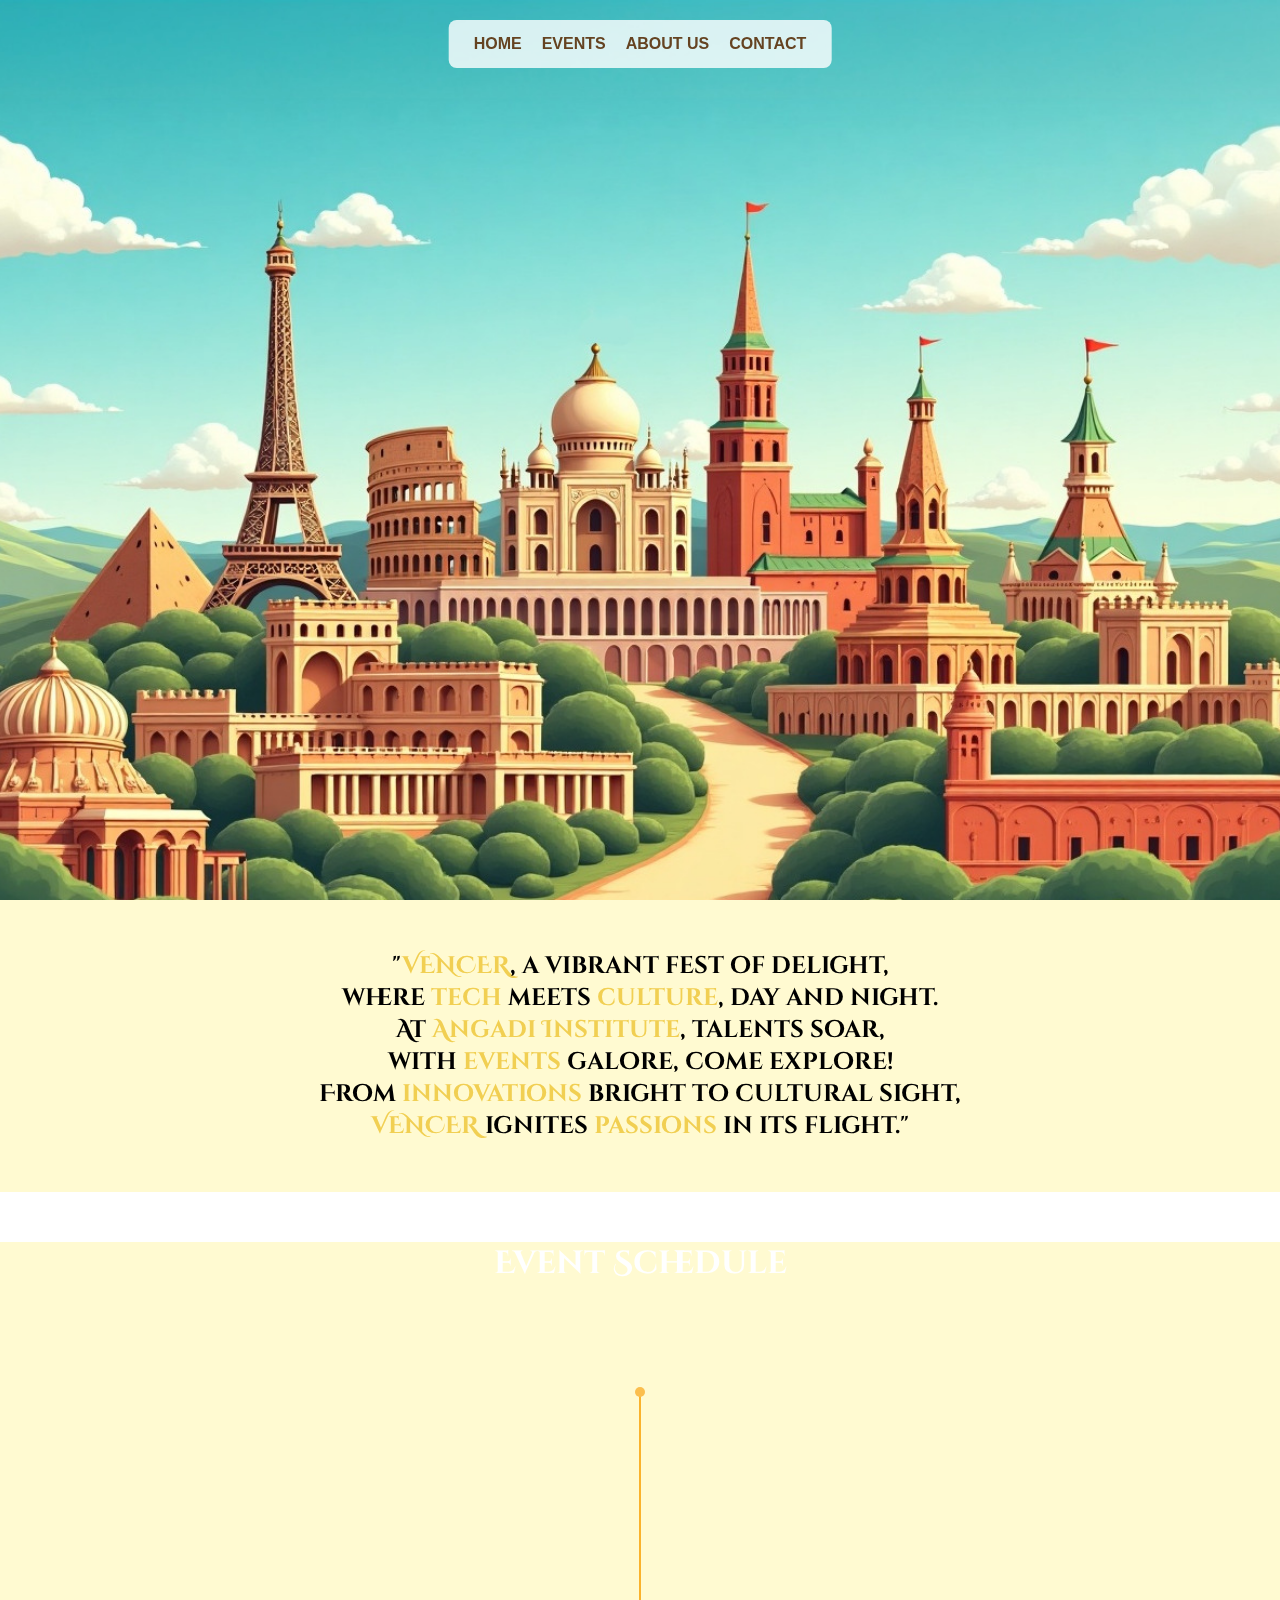
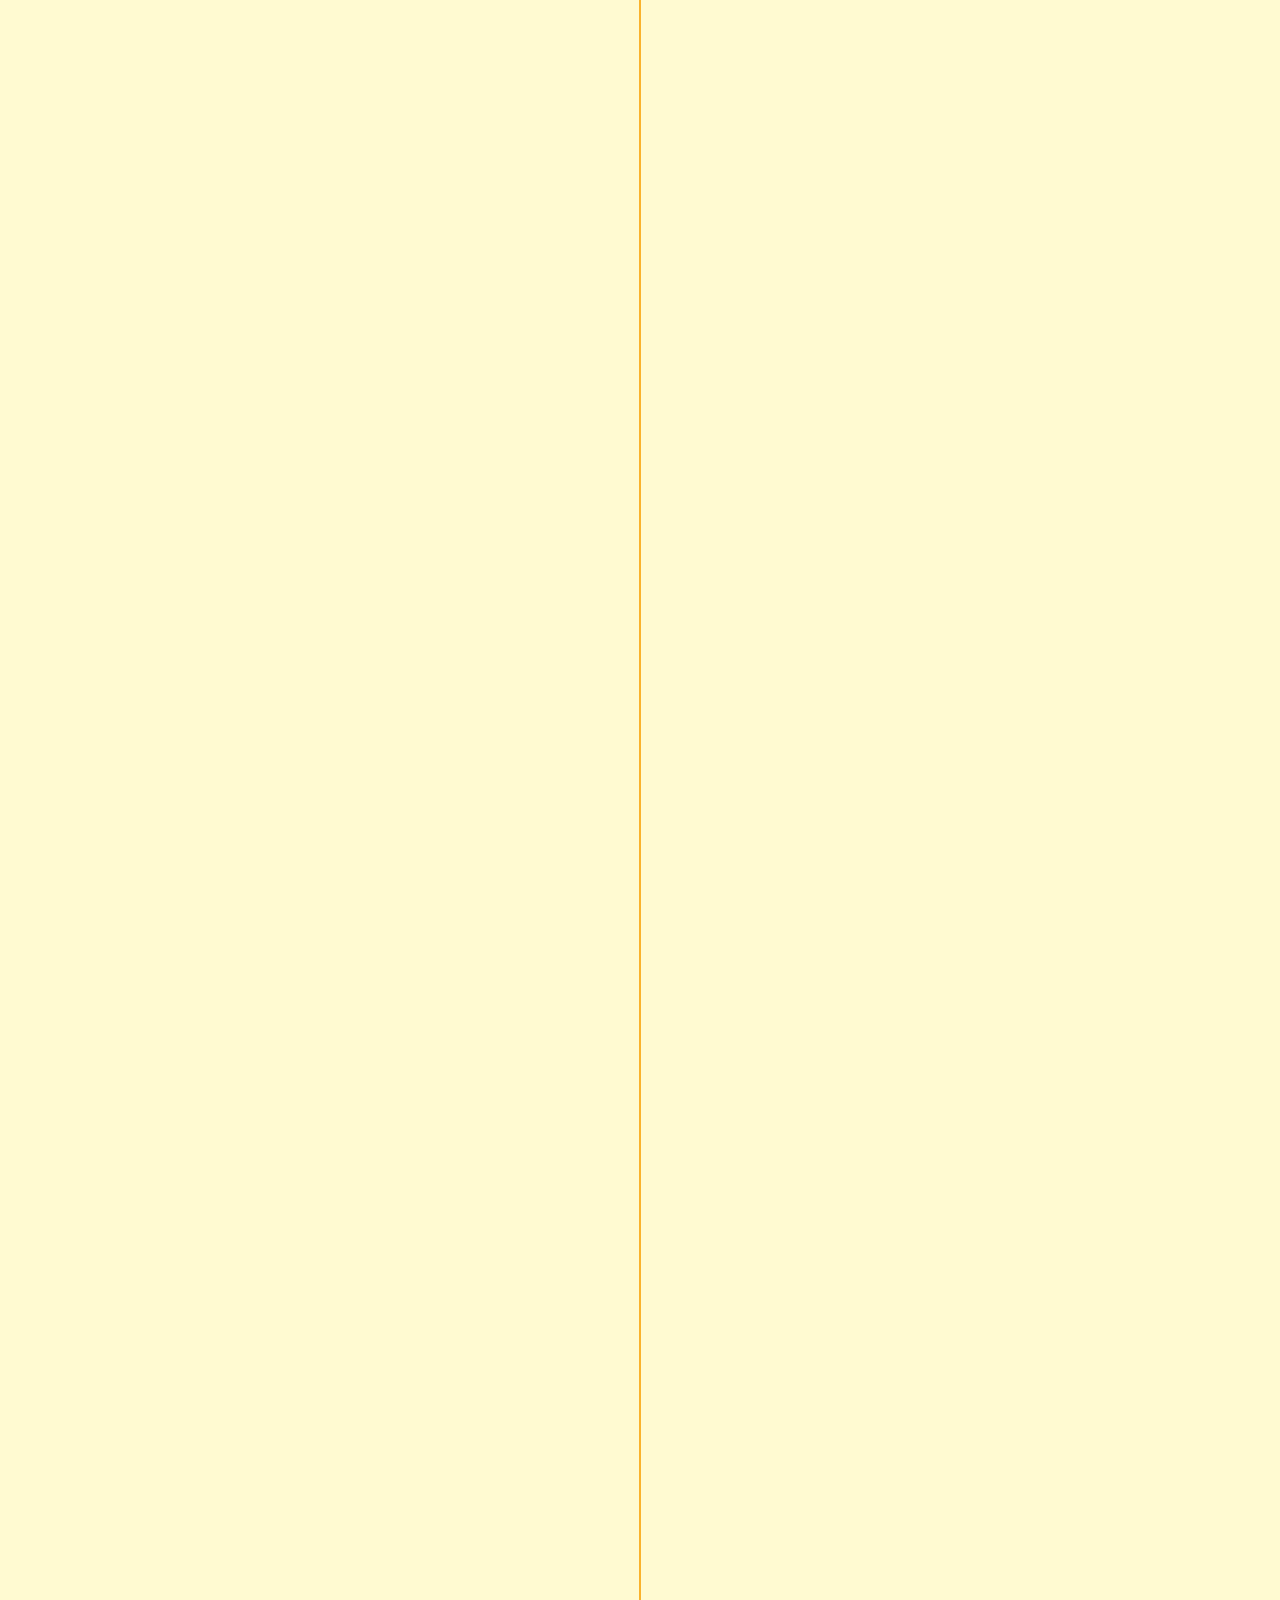
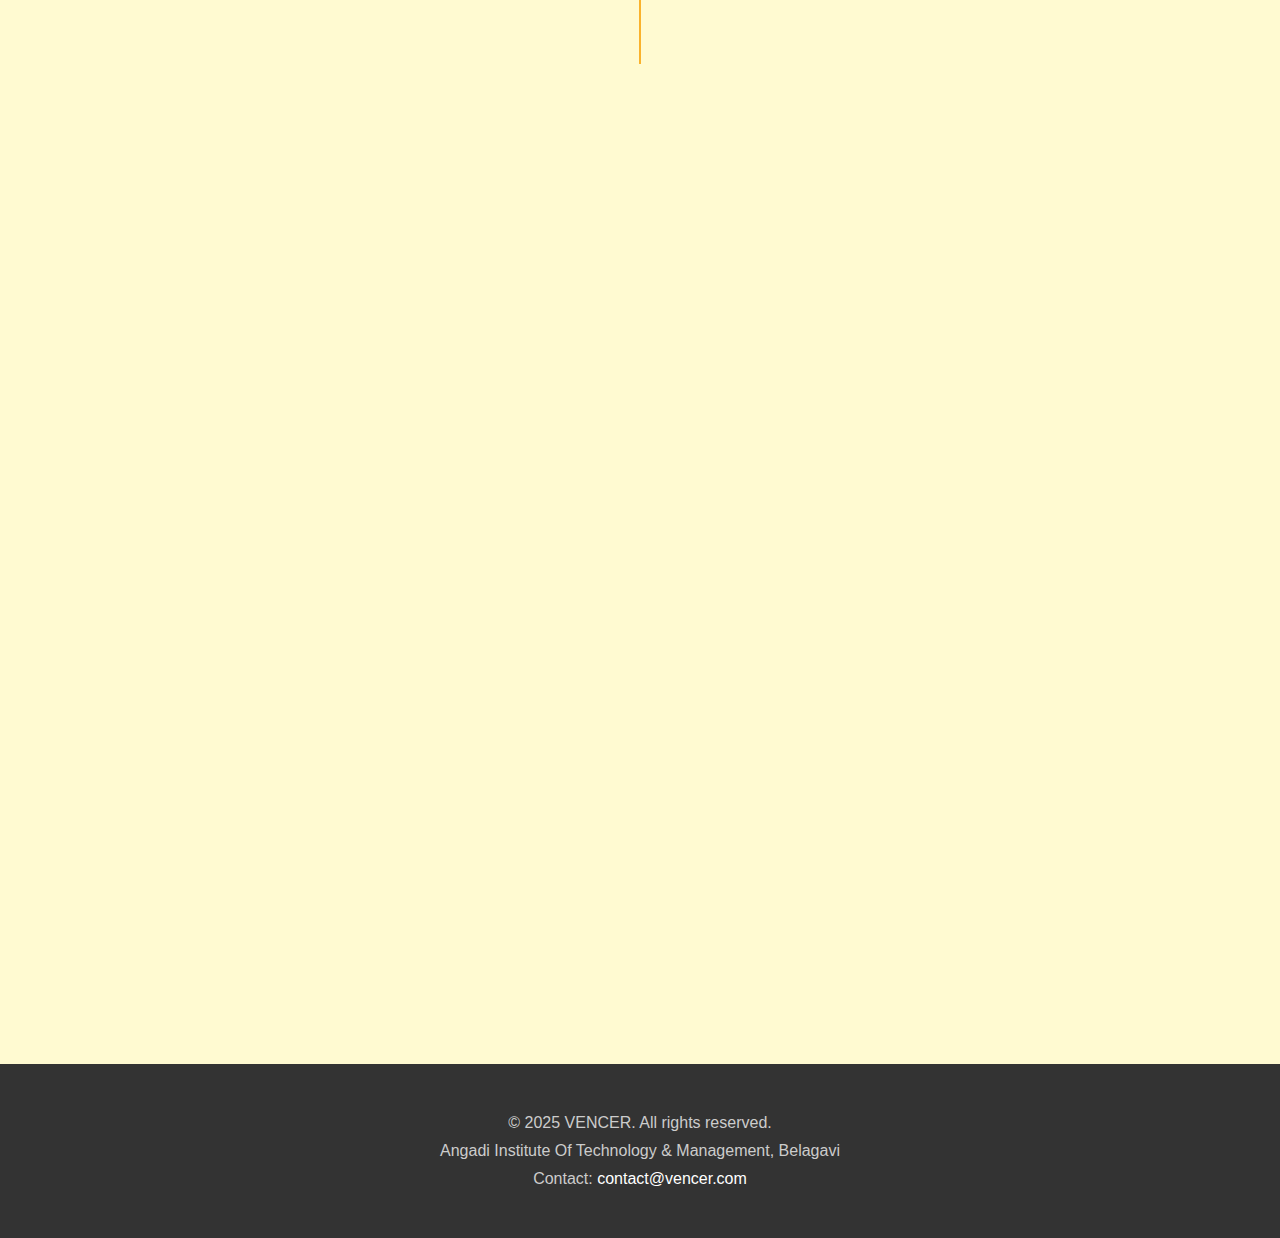
<file: html/index.html>
<!DOCTYPE html>
<html lang="en">
<head>
    <meta charset="UTF-8">
    <meta name="viewport" content="width=device-width, initial-scale=1.0, maximum-scale=1.0, user-scalable=no">
    <meta name="theme-color" content="#333333">
    <title>VENCER 2025</title>
    <link href="https://fonts.googleapis.com/css2?family=Cinzel+Decorative:wght@700&display=swap" rel="stylesheet">
    <link rel="stylesheet" href="styles.css">
</head>
<body>
    <div class="navbar">
        <a href="index.html">HOME</a>
        <a href="#" onclick="document.getElementById('departments-popup').style.display='block';">EVENTS</a>
        <a href="about.html">ABOUT US</a>
        <a href="contact.html">CONTACT</a>
    </div>

    <div id="departments-popup" style="display:none; position:fixed; top:0; left:0; width:100%; height:100%; background-color:rgba(0,0,0,0.8); z-index:1000;">
        <div style="position:absolute; top:50%; left:50%; transform:translate(-50%, -50%); background:white; padding:20px; border-radius:10px;">
            <h2>Select a Department</h2>
            <div style="display:flex; flex-wrap:wrap; justify-content:center;">
                <a href="department1.html" style="margin:10px; padding:10px; background:#f1cf52; border-radius:5px;">Department 1</a>
                <a href="department2.html" style="margin:10px; padding:10px; background:#f1cf52; border-radius:5px;">Department 2</a>
                <a href="department3.html" style="margin:10px; padding:10px; background:#f1cf52; border-radius:5px;">Department 3</a>
                <a href="department4.html" style="margin:10px; padding:10px; background:#f1cf52; border-radius:5px;">Department 4</a>
                <a href="department5.html" style="margin:10px; padding:10px; background:#f1cf52; border-radius:5px;">Department 5</a>
                <a href="department6.html" style="margin:10px; padding:10px; background:#f1cf52; border-radius:5px;">Department 6</a>
                <a href="department7.html" style="margin:10px; padding:10px; background:#f1cf52; border-radius:5px;">Department 7</a>
            </div>
            <button onclick="document.getElementById('departments-popup').style.display='none';">Close</button>
        </div>
    </div>
    
    <div class="main">
        <div class="title animate">VENCER</div>
        <div class="tagline animate">SPIRITUL INGINERILOR</div>
        <div class="subtitle animate">2025</div>
        
        <div class="countdown-section">
            <h2 class="countdown-title">Time Until VENCER</h2>
            <div class="countdown">
                <div class="countdown-item">
                    <div id="days" class="countdown-number">00</div>
                    <div class="countdown-label">Days</div>
                </div>
                <div class="countdown-item">
                    <div id="hours" class="countdown-number">00</div>
                    <div class="countdown-label">Hours</div>
                </div>
                <div class="countdown-item">
                    <div id="minutes" class="countdown-number">00</div>
                    <div class="countdown-label">Minutes</div>
                </div>
                <div class="countdown-item">
                    <div id="seconds" class="countdown-number">00</div>
                    <div class="countdown-label">Seconds</div>
                </div>
            </div>
        </div>
    </div>
    
    <section class="intro-section">
        <h2 style="font-family: 'Cinzel Decorative', cursive; text-align: center;">
            &quot;<span style="color: #f1cf52;">VENCER</span>, a vibrant fest of delight,<br>
            where <span style="color: #f1cf52;">tech</span> meets <span style="color: #f1cf52;">culture</span>, day and night.<br>
            At <span style="color: #f1cf52;">Angadi Institute</span>, talents soar,<br>
            with <span style="color: #f1cf52;">events</span> galore, come explore!<br>
            From <span style="color: #f1cf52;">innovations</span> bright to cultural sight,<br>
            <span style="color: #f1cf52;">VENCER</span> ignites <span style="color: #f1cf52;">passions</span> in its flight.&quot;
        </h2>
    </section>
    
    <div class="timeline-section" style="margin-top: 50px; margin-bottom: 0;">
        <div class="timeline-container">
            <h2 class="timeline-title">Event Schedule</h2>
            <div class="vertical-line"></div>
            <div class="dot"></div>
            <div class="timeline">
                <div class="timeline-item left">
                    <div class="timeline-content">
                        <img src="../html/images/code-quest.jpg" alt="Mask of Logic" class="event-poster-img">
                        <div class="timeline-time">10:30 AM</div>
                        <div class="timeline-event">Mask of Logic</div>
                        <button class="register-button" onclick="window.location.href='https://dummy-link.com';">Register</button>
                    </div>
                </div>
                <div class="timeline-item right">
                    <div class="timeline-content">
                        <img src="../html/images/poster.jpg" alt="IoT Workshop" class="event-poster-img">
                        <div class="timeline-time">2:30 PM</div>
                        <div class="timeline-event">IoT Workshop</div>
                        <button class="register-button" onclick="window.location.href='https://dummy-link.com';">Register</button>
                    </div>
                </div>
                <div class="timeline-item left">
                    <div class="timeline-content">
                        <img src="../html/images/Firefly.png" alt="Poetry Slam" class="event-poster-img">
                        <div class="timeline-time">6:00 PM</div>
                        <div class="timeline-event">Poetry Slam</div>
                        <button class="register-button" onclick="window.location.href='https://dummy-link.com';">Register</button>
                    </div>
                </div>
                <div class="timeline-item right">
                    <div class="timeline-content">
                        <img src="../html/images/Firefly.png" alt="Laser Show" class="event-poster-img">
                        <div class="timeline-time">9:30 PM</div>
                        <div class="timeline-event">Laser Show</div>
                        <button class="register-button" onclick="window.location.href='https://dummy-link.com';">Register</button>
                    </div>
                </div>
                <div class="timeline-item left">
                    <div class="timeline-content">
                        <img src="../html/images/Firefly.png" alt="Silent Disco" class="event-poster-img">
                        <div class="timeline-time">1:00 AM</div>
                        <div class="timeline-event">Silent Disco</div>
                        <button class="register-button" onclick="window.location.href='https://dummy-link.com';">Register</button>
                    </div>
                </div>
            </div>
        </div>
    </div>
    
    <div class="content-section">
    </div>
    
    <footer class="footer">
        <div class="footer-content">
            <p>&copy; 2025 VENCER. All rights reserved.</p>
            <p>Angadi Institute Of Technology & Management, Belagavi</p>
            <p>Contact: <a href="mailto:contact@vencer.com">contact@vencer.com</a></p>
        </div>
    </footer>
    <script>
        function updateCountdown() {
            const eventDate = new Date('2025-04-08T09:00:00+05:30').getTime();
            
            function update() {
                const now = new Date().getTime();
                const distance = eventDate - now;

                const days = Math.floor(distance / (1000 * 60 * 60 * 24));
                const hours = Math.floor((distance % (1000 * 60 * 60 * 24)) / (1000 * 60 * 60));
                const minutes = Math.floor((distance % (1000 * 60 * 60)) / (1000 * 60));
                const seconds = Math.floor((distance % (1000 * 60)) / 1000);

                document.getElementById('days').textContent = days.toString().padStart(2, '0');
                document.getElementById('hours').textContent = hours.toString().padStart(2, '0');
                document.getElementById('minutes').textContent = minutes.toString().padStart(2, '0');
                document.getElementById('seconds').textContent = seconds.toString().padStart(2, '0');

                if (distance < 0) {
                    clearInterval(timer);
                    document.querySelector('.countdown-title').textContent = 'VENCER 2025 IS HERE!';
                    document.querySelectorAll('.countdown-number').forEach(el => el.textContent = '00');
                }
            }

            update();
            const timer = setInterval(update, 1000);
        }

        updateCountdown();
    </script>
    <script>
        const timelineItems = document.querySelectorAll('.timeline-item');

        const observer = new IntersectionObserver((entries) => {
            entries.forEach(entry => {
                if (entry.isIntersecting) {
                    entry.target.classList.add('visible');
                    observer.unobserve(entry.target); // Stop observing once it's visible
                }
            });
        }, {
            threshold: 0.1 // Trigger when 10% of the item is visible
        });

        timelineItems.forEach(item => {
            observer.observe(item);
        });
    </script>
</body>
</html>
</file>
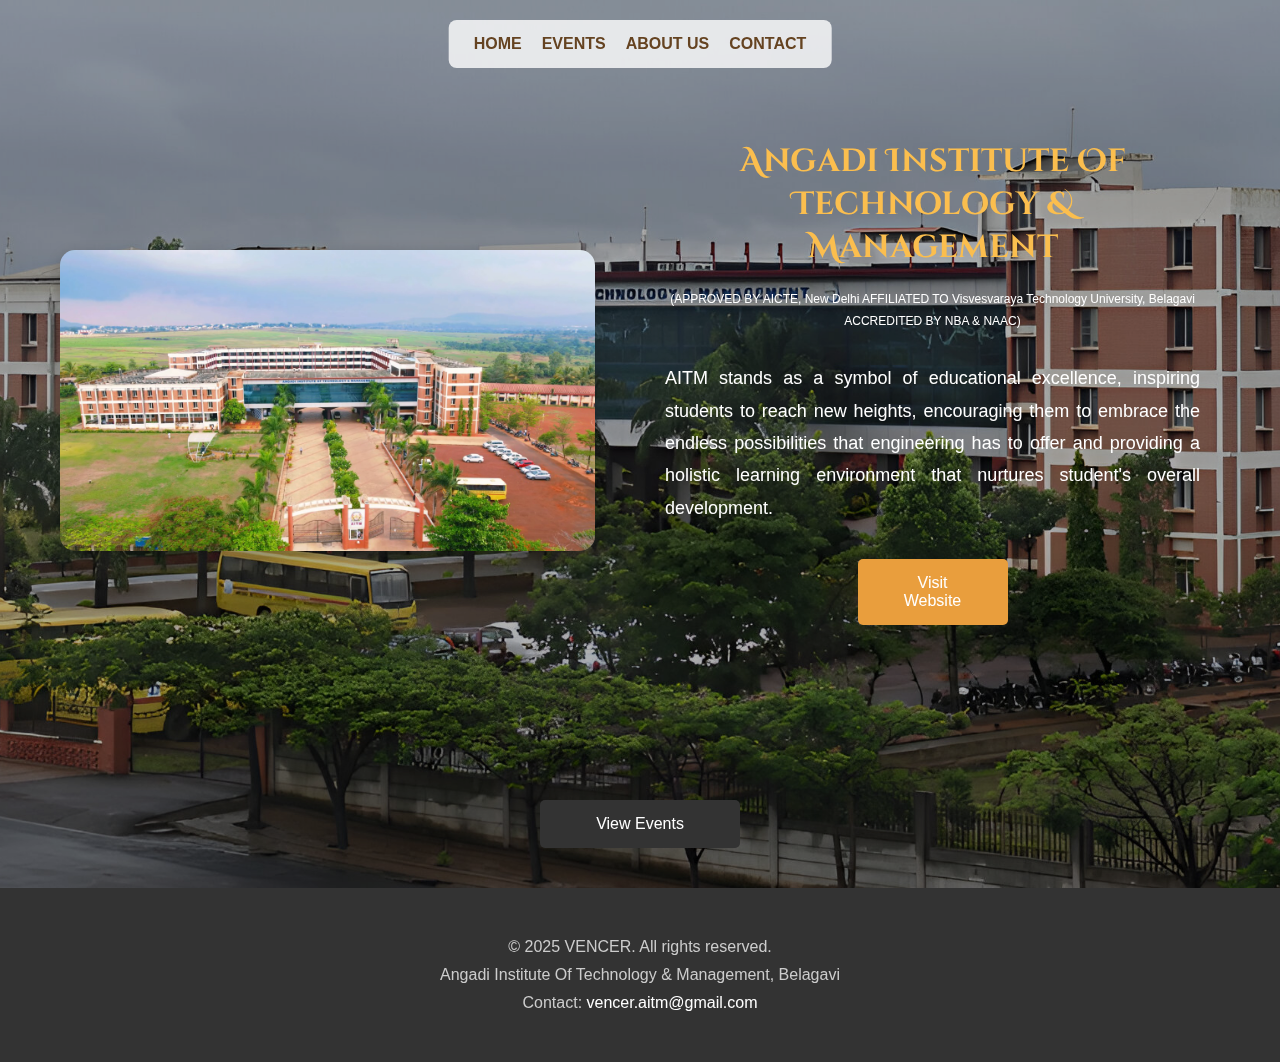
<file: html/about.html>
<!DOCTYPE html>
<html lang="en">
<head>
    <meta charset="UTF-8">
    <meta name="viewport" content="width=device-width, initial-scale=1.0, maximum-scale=1.0, user-scalable=no">
    <meta name="theme-color" content="#333333">
    <title>About - VENCER 2025</title>
    <meta name="description" content="">
    <link rel="stylesheet" href="styles.css">
    <link href="https://fonts.googleapis.com/css2?family=Cinzel+Decorative:wght@700&display=swap" rel="stylesheet">
    <style>
        body {
            background-image: url('images/college-pic2.jpg');
            background-size: cover;
            background-position: center;
        }
        body::before {
            content: '';
            position: fixed;
            top: 0;
            left: 0;
            right: 0;
            bottom: 0;
            background-color: rgba(0, 0, 0, 0.3); /* Reduced opacity for the overlay */
            z-index: -1;
        }
        @media (max-width: 768px) {
            .contact-section {
                flex-direction: column; /* Stack elements vertically for mobile view */
            }
            .college-image {
                order: 1; /* Move college image to the top */
            }
            .college-info {
                order: 2; /* Keep college info below the image */
            }
        }
    </style>
</head>
<body>
    <div class="navbar">
        <a href="index.html">HOME</a>
        <a href="events.html">EVENTS</a>
        <a href="about.html">ABOUT US</a>
        <a href="contact.html">CONTACT</a>
    </div>

    <div class="contact-section">
        <div class="college-image">
            <img src="images/college-pic1.jpg" alt="AITM College">
        </div>
        <div class="college-info">
            <h2 class="centred-text" style="color: #fbbe4e;">Angadi Institute Of Technology & Management</h2>
            <p class="centred-text" style="font-size: 12px; color: #ffffff;">(APPROVED BY AICTE, New Delhi
                AFFILIATED TO Visvesvaraya Technology University, Belagavi<br>
                ACCREDITED BY NBA & NAAC)</p>
            <p class="justified-text" style="font-size: 18px; color: #ffffff;">AITM stands as a symbol of educational excellence, inspiring students to reach new heights, encouraging them to embrace the endless possibilities that engineering has to offer and providing a holistic learning environment that nurtures student's overall development.</p>
            <a href="https://aitmbgm.ac.in/" class="website-button" target="_blank">Visit Website</a>
        </div>
    </div>

    <a href="events.html" class="events-button">View Events</a>

    <footer class="footer">
        <div class="footer-content">
            <p>&copy; 2025 VENCER. All rights reserved.</p>
            <p>Angadi Institute Of Technology & Management, Belagavi</p>
            <p>Contact: <a href="mailto:vencer.aitm@gmail.com">vencer.aitm@gmail.com</a></p>
        </div>
    </footer>
</body>
</html>
</file>
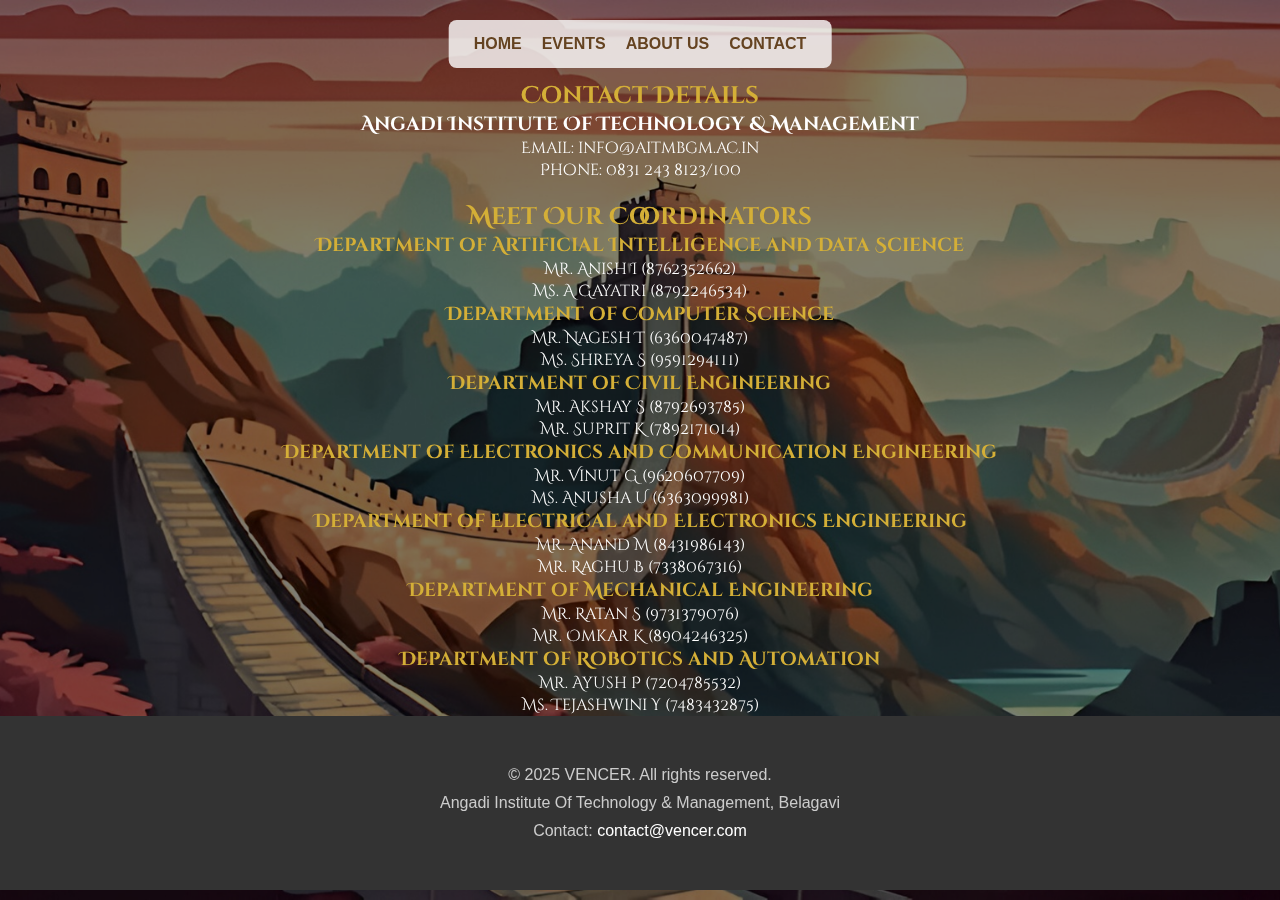
<file: html/contact.html>
<!DOCTYPE html>
<html>
<head>
    <meta charset="UTF-8">
    <meta name="viewport" content="width=device-width, initial-scale=1.0, maximum-scale=1.0, user-scalable=no">
    <meta name="theme-color" content="#333333">
    <title>Contact - VENCER 2025</title>
    <link rel="stylesheet" href="styles.css">
    <link href="https://fonts.googleapis.com/css2?family=Cinzel+Decorative:wght@700&display=swap" rel="stylesheet">
    <style>
        body {
            font-family: 'Cinzel Decorative', cursive;
            background-image: url('images/contact-background.jpg');
            background-size: cover;
            background-position: center;
            background-attachment: scroll;
            background-repeat: no-repeat;
            min-height: 100vh;
            margin: 0;
            padding-top: 80px;
        }
        body::before {
            content: '';
            position: fixed;
            top: 0;
            left: 0;
            right: 0;
            bottom: 0;
            background-color: rgba(0, 0, 0, 0.5); /* Dark overlay */
            z-index: -1;
        }
        .navbar,
        footer {
            font-family: Arial, sans-serif;
        }
        .content {
            color: white; /* Change font color for content */
            position: relative;
            text-align: center; /* Center all text in the content */
        }
        h2, .departments h3 {
            color: #d4af37; /* Change color for department names and Contact Details */
        }
        .departments {
            padding-top: 20px; /* Add padding between content and departments */
        }
    </style>
</head>
<body>
    <div class="navbar">
        <a href="index.html">HOME</a>
        <a href="events.html">EVENTS</a>
        <a href="about.html">ABOUT US</a>
        <a href="contact.html">CONTACT</a>
    </div>
    <div class="content">
        <h2>Contact Details</h2>
        <h3>Angadi Institute Of Technology & Management</h3>
        <p>Email: info@aitmbgm.ac.in</p>
        <p>Phone: 0831 243 8123/100</p>
        <div class="departments">
            <h2>Meet Our Coordinators</h2>
            <h3>Department of Artificial Intelligence and Data Science</h3>
            <p>Mr. Anish I (8762352662)</p>
            <p>Ms. A Gayatri (8792246534)</p>
            <h3>Department of Computer Science</h3>
            <p>Mr. Nagesh T (6360047487)</p>
            <p>Ms. Shreya S (9591294111)</p>
            <h3>Department of Civil Engineering</h3>
            <p>Mr. Akshay S (8792693785)</p>
            <p>Mr. Suprit K (7892171014)</p>
            <h3>Department of Electronics and Communication Engineering</h3>
            <p>Mr. Vinut G (9620607709)</p>
            <p>Ms. Anusha U (6363099981)</p>
            <h3>Department of Electrical and Electronics Engineering</h3>
            <p>Mr. Anand M (8431986143)</p>
            <p>Mr. Raghu B (7338067316)</p>
            <h3>Department of Mechanical Engineering</h3>
            <p>Mr. Ratan S (9731379076)</p>
            <p>Mr. Omkar K (8904246325)</p>
            <h3>Department of Robotics and Automation</h3>
            <p>Mr. Ayush P (7204785532)</p>
            <p>Ms. Tejashwini Y (7483432875)</p>
        </div>
    </div>
    <footer class="footer">
        <div class="footer-content">
            <p>&copy; 2025 VENCER. All rights reserved.</p>
            <p>Angadi Institute Of Technology & Management, Belagavi</p>
            <p>Contact: <a href="mailto:contact@vencer.com">contact@vencer.com</a></p>
        </div>
    </footer>
</body>
</html>
</file>
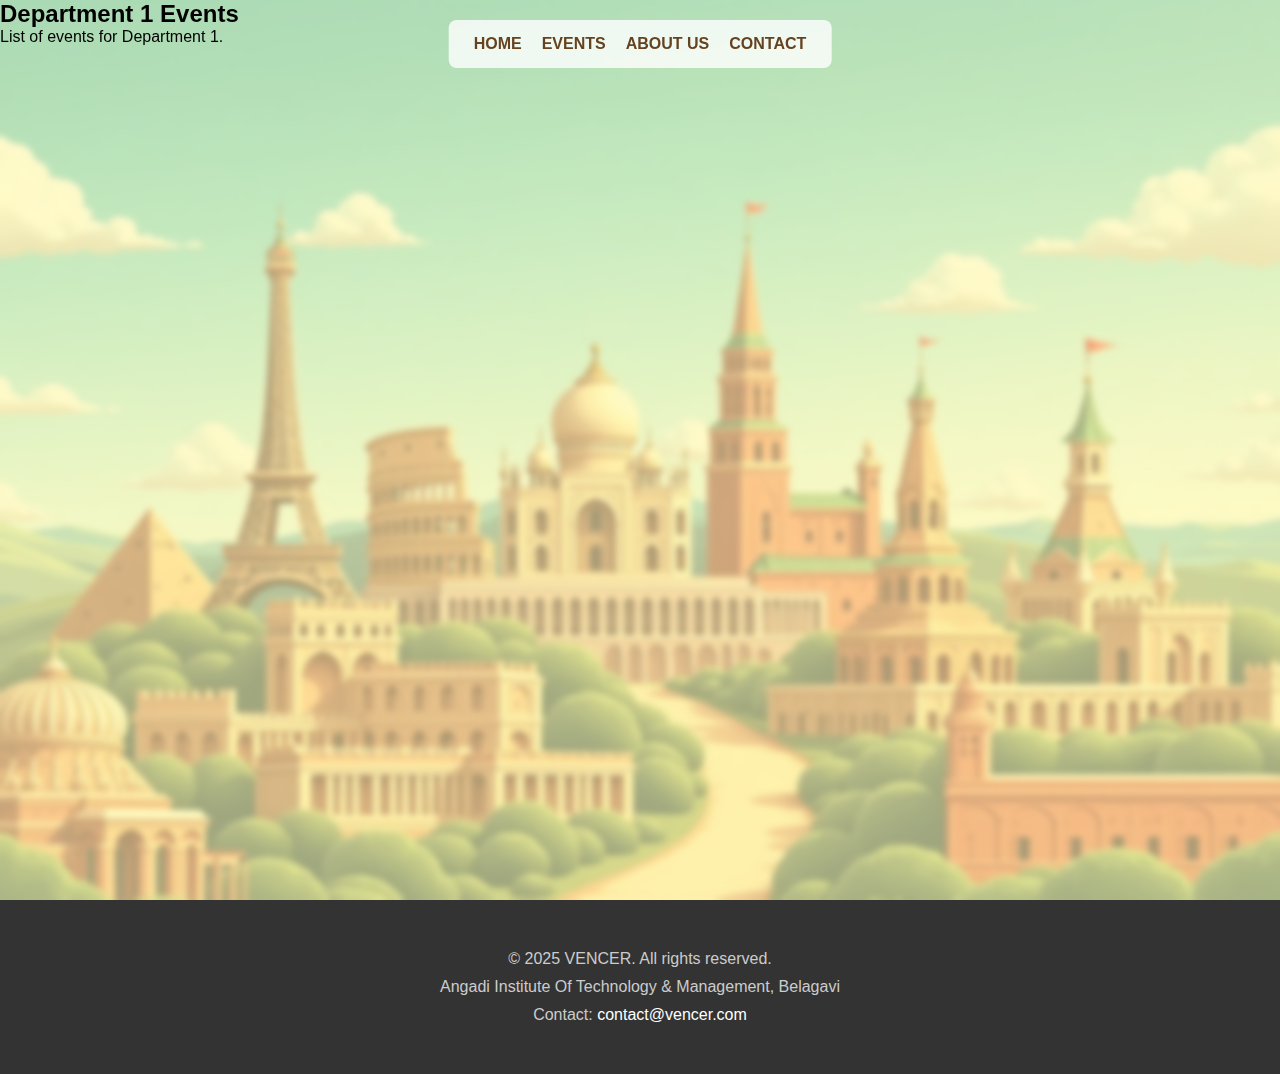
<file: html/department1.html>
<!DOCTYPE html>
<html lang="en">
<head>
    <meta charset="UTF-8">
    <meta name="viewport" content="width=device-width, initial-scale=1.0">
    <title>Department 1 Events</title>
    <link rel="stylesheet" href="styles.css">
</head>
<body>
    <div class="navbar">
        <a href="index.html">HOME</a>
        <a href="events.html">EVENTS</a>
        <a href="about.html">ABOUT US</a>
        <a href="contact.html">CONTACT</a>
    </div>
    <div class="content-section">
        <h2>Department 1 Events</h2>
        <p>List of events for Department 1.</p>
    </div>
    <footer class="footer">
        <div class="footer-content">
            <p>&copy; 2025 VENCER. All rights reserved.</p>
            <p>Angadi Institute Of Technology & Management, Belagavi</p>
            <p>Contact: <a href="mailto:contact@vencer.com">contact@vencer.com</a></p>
        </div>
    </footer>
</body>
</html>
</file>
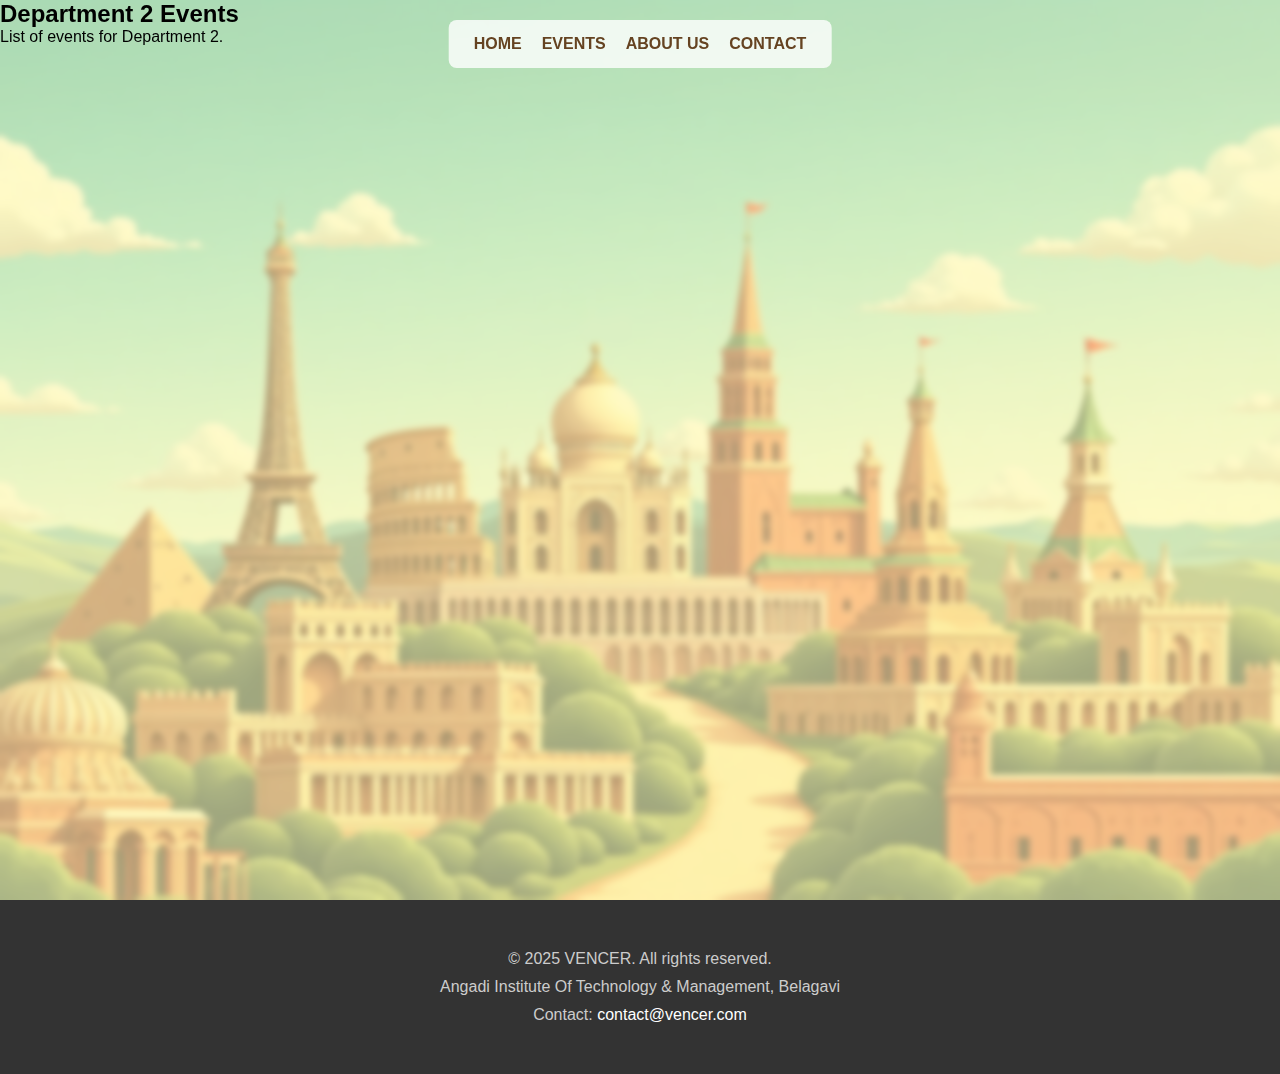
<file: html/department2.html>
<!DOCTYPE html>
<html lang="en">
<head>
    <meta charset="UTF-8">
    <meta name="viewport" content="width=device-width, initial-scale=1.0">
    <title>Department 2 Events</title>
    <link rel="stylesheet" href="styles.css">
</head>
<body>
    <div class="navbar">
        <a href="index.html">HOME</a>
        <a href="events.html">EVENTS</a>
        <a href="about.html">ABOUT US</a>
        <a href="contact.html">CONTACT</a>
    </div>
    <div class="content-section">
        <h2>Department 2 Events</h2>
        <p>List of events for Department 2.</p>
    </div>
    <footer class="footer">
        <div class="footer-content">
            <p>&copy; 2025 VENCER. All rights reserved.</p>
            <p>Angadi Institute Of Technology & Management, Belagavi</p>
            <p>Contact: <a href="mailto:contact@vencer.com">contact@vencer.com</a></p>
        </div>
    </footer>
</body>
</html>
</file>
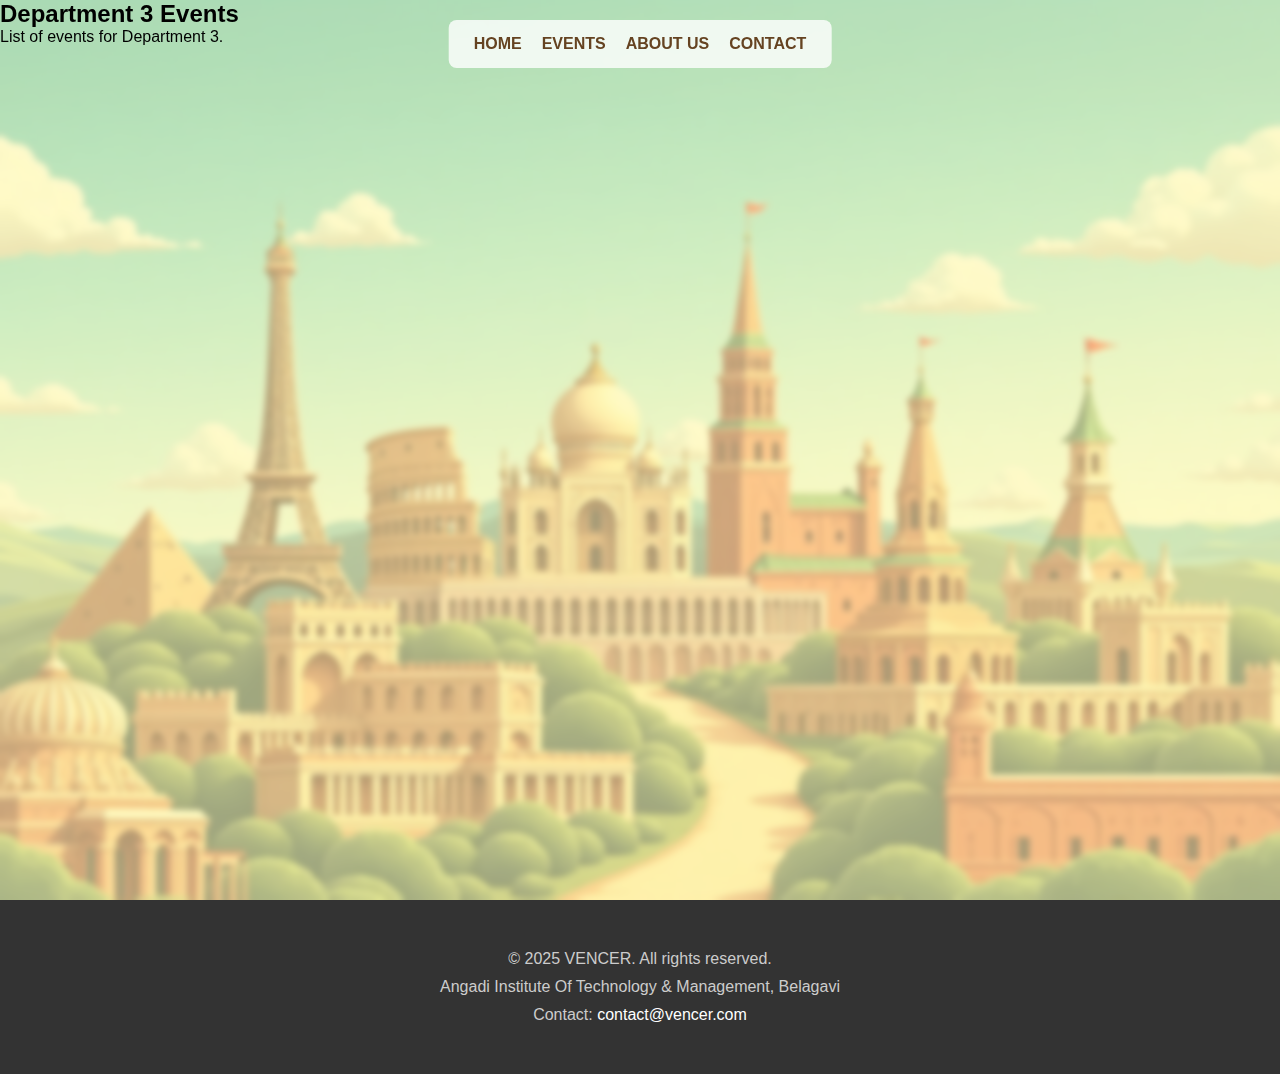
<file: html/department3.html>
<!DOCTYPE html>
<html lang="en">
<head>
    <meta charset="UTF-8">
    <meta name="viewport" content="width=device-width, initial-scale=1.0">
    <title>Department 3 Events</title>
    <link rel="stylesheet" href="styles.css">
</head>
<body>
    <div class="navbar">
        <a href="index.html">HOME</a>
        <a href="events.html">EVENTS</a>
        <a href="about.html">ABOUT US</a>
        <a href="contact.html">CONTACT</a>
    </div>
    <div class="content-section">
        <h2>Department 3 Events</h2>
        <p>List of events for Department 3.</p>
    </div>
    <footer class="footer">
        <div class="footer-content">
            <p>&copy; 2025 VENCER. All rights reserved.</p>
            <p>Angadi Institute Of Technology & Management, Belagavi</p>
            <p>Contact: <a href="mailto:contact@vencer.com">contact@vencer.com</a></p>
        </div>
    </footer>
</body>
</html>
</file>
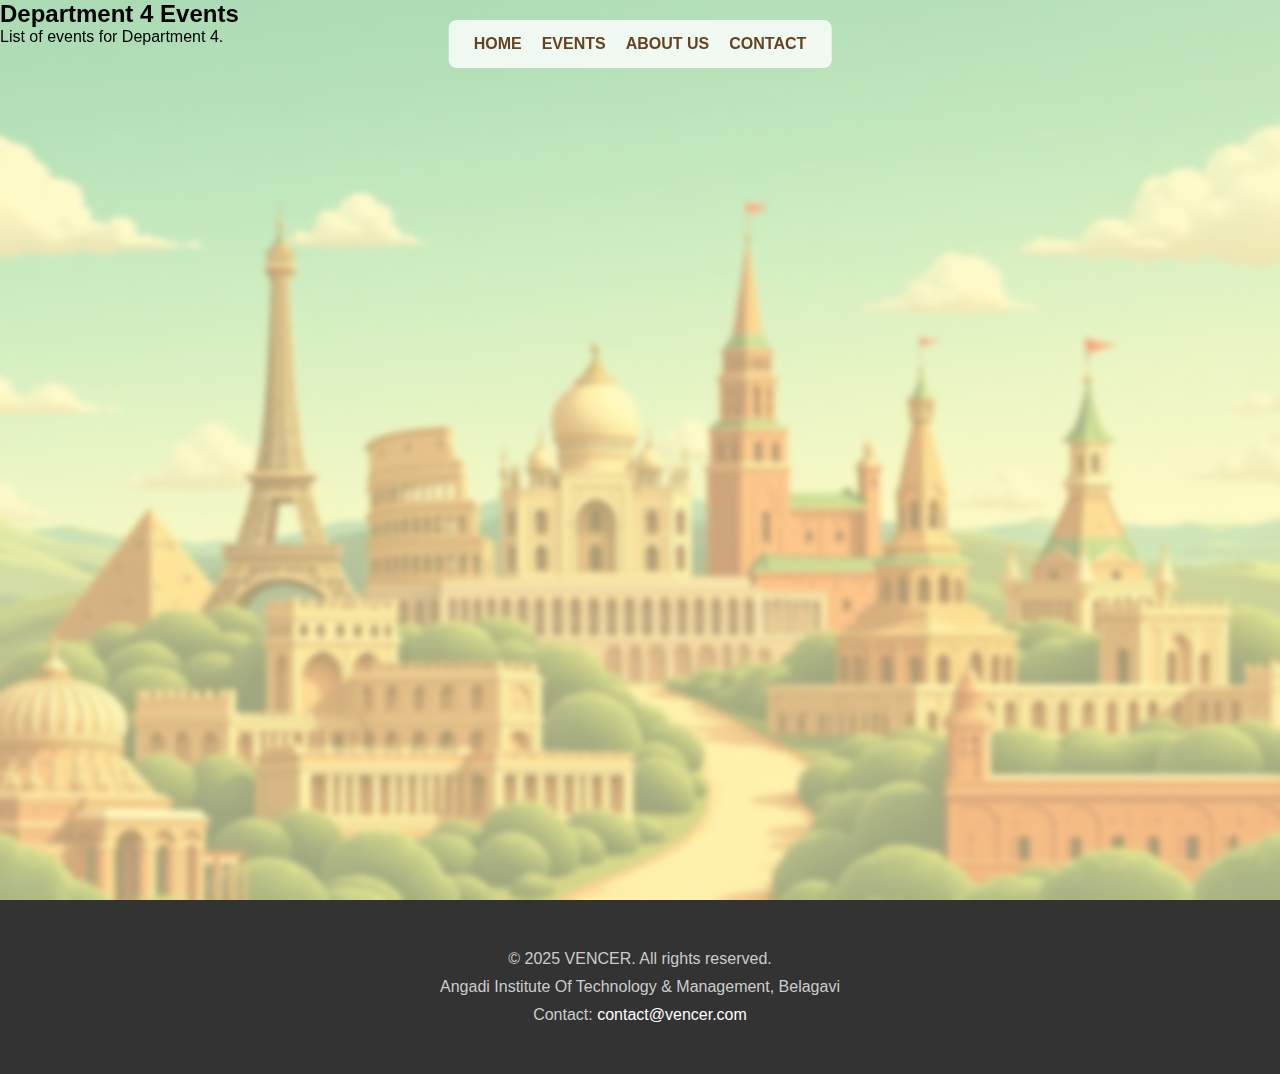
<file: html/department4.html>
<!DOCTYPE html>
<html lang="en">
<head>
    <meta charset="UTF-8">
    <meta name="viewport" content="width=device-width, initial-scale=1.0">
    <title>Department 4 Events</title>
    <link rel="stylesheet" href="styles.css">
</head>
<body>
    <div class="navbar">
        <a href="index.html">HOME</a>
        <a href="events.html">EVENTS</a>
        <a href="about.html">ABOUT US</a>
        <a href="contact.html">CONTACT</a>
    </div>
    <div class="content-section">
        <h2>Department 4 Events</h2>
        <p>List of events for Department 4.</p>
    </div>
    <footer class="footer">
        <div class="footer-content">
            <p>&copy; 2025 VENCER. All rights reserved.</p>
            <p>Angadi Institute Of Technology & Management, Belagavi</p>
            <p>Contact: <a href="mailto:contact@vencer.com">contact@vencer.com</a></p>
        </div>
    </footer>
</body>
</html>
</file>
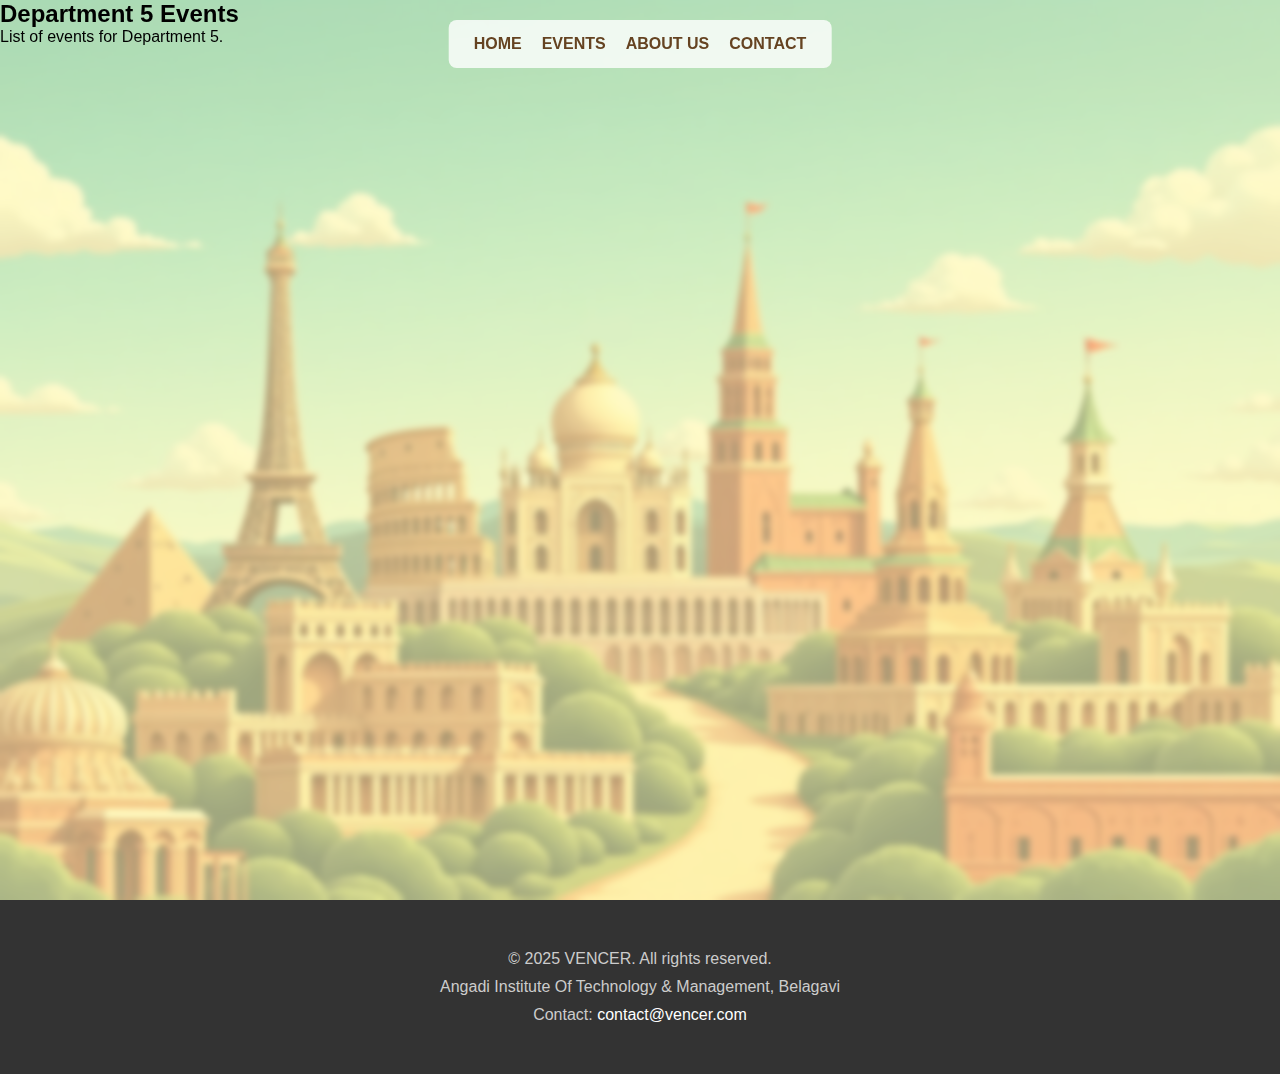
<file: html/department5.html>
<!DOCTYPE html>
<html lang="en">
<head>
    <meta charset="UTF-8">
    <meta name="viewport" content="width=device-width, initial-scale=1.0">
    <title>Department 5 Events</title>
    <link rel="stylesheet" href="styles.css">
</head>
<body>
    <div class="navbar">
        <a href="index.html">HOME</a>
        <a href="events.html">EVENTS</a>
        <a href="about.html">ABOUT US</a>
        <a href="contact.html">CONTACT</a>
    </div>
    <div class="content-section">
        <h2>Department 5 Events</h2>
        <p>List of events for Department 5.</p>
    </div>
    <footer class="footer">
        <div class="footer-content">
            <p>&copy; 2025 VENCER. All rights reserved.</p>
            <p>Angadi Institute Of Technology & Management, Belagavi</p>
            <p>Contact: <a href="mailto:contact@vencer.com">contact@vencer.com</a></p>
        </div>
    </footer>
</body>
</html>
</file>
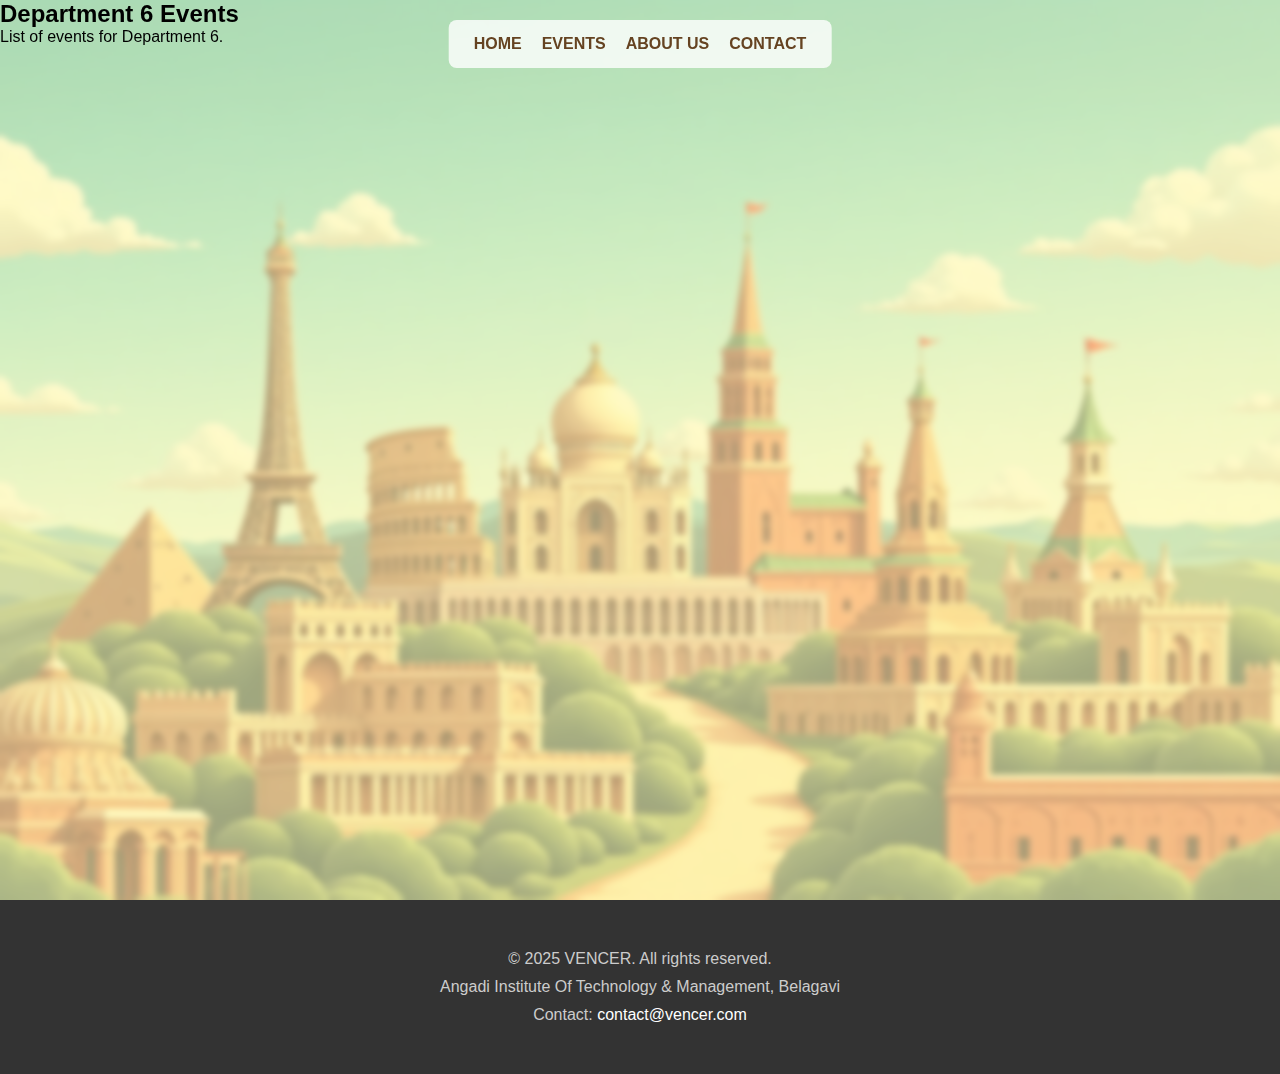
<file: html/department6.html>
<!DOCTYPE html>
<html lang="en">
<head>
    <meta charset="UTF-8">
    <meta name="viewport" content="width=device-width, initial-scale=1.0">
    <title>Department 6 Events</title>
    <link rel="stylesheet" href="styles.css">
</head>
<body>
    <div class="navbar">
        <a href="index.html">HOME</a>
        <a href="events.html">EVENTS</a>
        <a href="about.html">ABOUT US</a>
        <a href="contact.html">CONTACT</a>
    </div>
    <div class="content-section">
        <h2>Department 6 Events</h2>
        <p>List of events for Department 6.</p>
    </div>
    <footer class="footer">
        <div class="footer-content">
            <p>&copy; 2025 VENCER. All rights reserved.</p>
            <p>Angadi Institute Of Technology & Management, Belagavi</p>
            <p>Contact: <a href="mailto:contact@vencer.com">contact@vencer.com</a></p>
        </div>
    </footer>
</body>
</html>
</file>
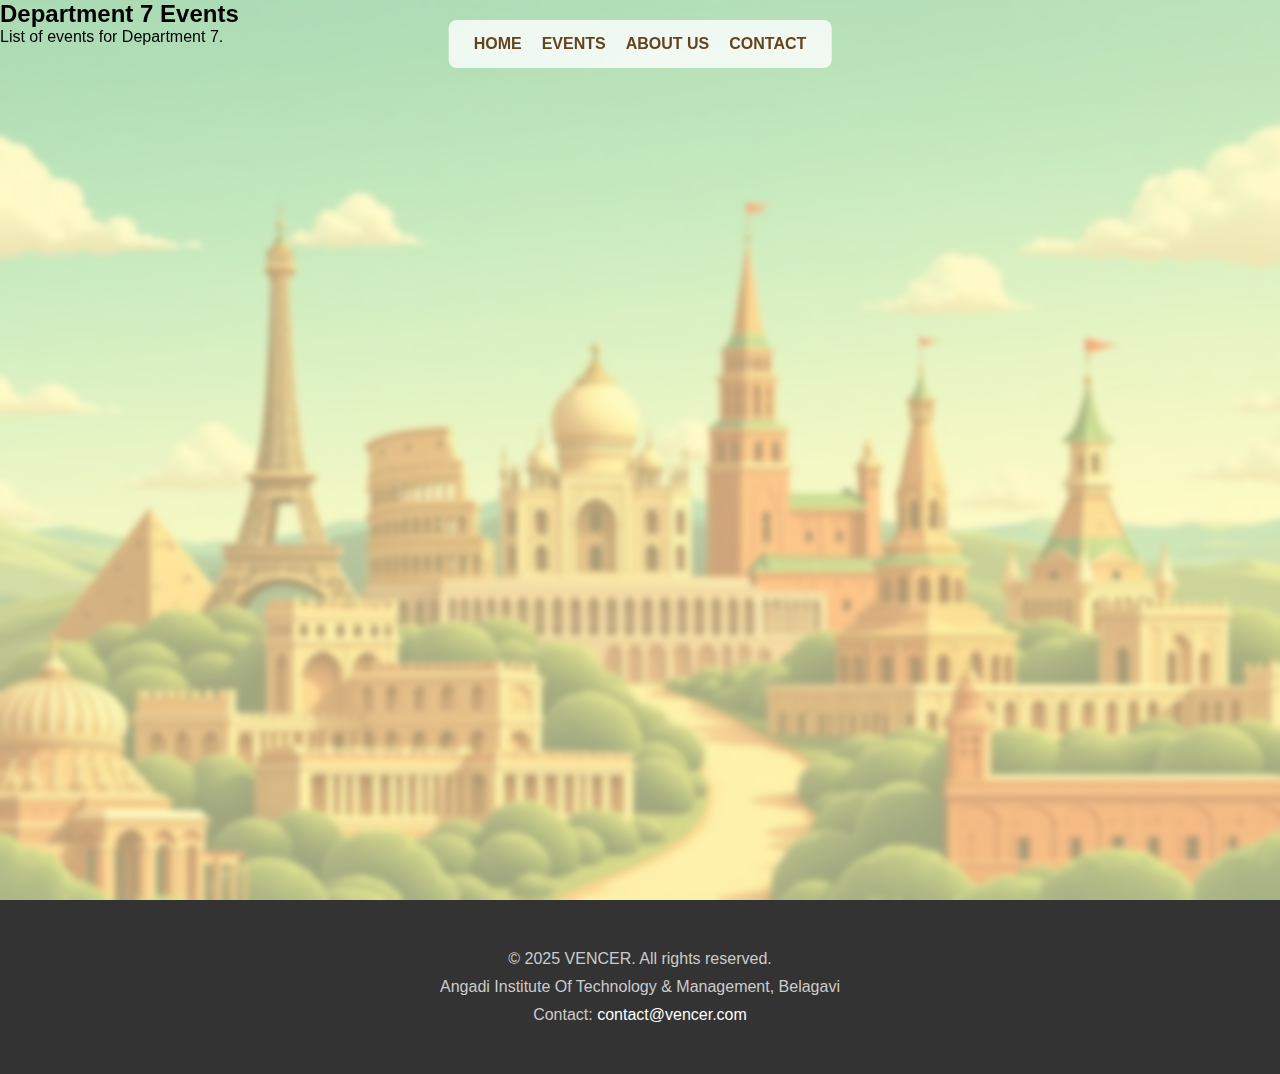
<file: html/department7.html>
<!DOCTYPE html>
<html lang="en">
<head>
    <meta charset="UTF-8">
    <meta name="viewport" content="width=device-width, initial-scale=1.0">
    <title>Department 7 Events</title>
    <link rel="stylesheet" href="styles.css">
</head>
<body>
    <div class="navbar">
        <a href="index.html">HOME</a>
        <a href="events.html">EVENTS</a>
        <a href="about.html">ABOUT US</a>
        <a href="contact.html">CONTACT</a>
    </div>
    <div class="content-section">
        <h2>Department 7 Events</h2>
        <p>List of events for Department 7.</p>
    </div>
    <footer class="footer">
        <div class="footer-content">
            <p>&copy; 2025 VENCER. All rights reserved.</p>
            <p>Angadi Institute Of Technology & Management, Belagavi</p>
            <p>Contact: <a href="mailto:contact@vencer.com">contact@vencer.com</a></p>
        </div>
    </footer>
</body>
</html>
</file>
<file: html/styles.css>
/* CSS Reset */
* {
    margin: 0;
    padding: 0;
    box-sizing: border-box; /* Ensures padding and borders are included in the element's total width and height */
}

/* Reset and base styles */
body {
    margin: 0;
    padding: 0;
    font-family: Arial, sans-serif;
    background-image: url('images/background.jpeg');
    background-size: cover;
    background-position: center;
    background-attachment: fixed;
    min-height: 100vh;
    overflow-x: hidden;
}

/* Navbar styles */
.navbar {
    position: fixed;
    top: 20px;
    left: 50%;
    transform: translateX(-50%);
    background: rgba(255, 255, 255, 0.8);
    padding: 15px 25px;
    border-radius: 8px;
    display: flex;
    gap: 20px;
    z-index: 1000;
}

.navbar a {
    text-decoration: none;
    color: #654321;
    font-weight: bold;
    font-size: 16px;
}

.navbar a:hover {
    color: #432d1b;
}

/* Main section styles */
.main {
    height: 100vh;
    display: flex;
    flex-direction: column;
    justify-content: center;
    align-items: center;
    position: relative;
}

.title, .subtitle, .tagline {
    opacity: 0;
    transform: translateY(50px);
    font-family: 'Cinzel Decorative', cursive;
    color: #ffffff;
    text-shadow: 2px 2px 4px rgba(0, 0, 0, 0.5);
    z-index: 2;
}

.title.animate {
    animation: bottomUp 1.0s ease-out forwards;
}

.tagline.animate {
    animation: bottomUp 1.0s ease-out forwards;
    animation-delay: 1s;
}

.subtitle.animate {
    animation: bottomUp 1.0s ease-out forwards;
    animation-delay: 2s;
}

.title {
    font-size: 9rem;
}

.tagline {
    font-size: 2rem;
    letter-spacing: 0.2em;
}

.subtitle {
    font-size: 4rem;
}

/* Countdown section styles */
.countdown-section {
    text-align: center;
    padding: 30px 0;
    margin-top: 20px; /* Add margin for spacing between 2025 and Time Until VENCER */
    position: relative;
    z-index: 2;
    opacity: 0;
    transform: translateY(20px);
    animation: fadeInUp 1s ease-out 2s forwards;
}

.countdown-title {
    font-family: 'Cinzel Decorative', cursive;
    color: #ffffff;
    font-size: 2rem;
    margin-bottom: 30px;
    text-transform: uppercase;
    text-shadow: 2px 2px 4px rgba(0, 0, 0, 0.5);
}

.countdown {
    display: flex;
    justify-content: center;
    gap: 30px;
    margin: 0 auto;
    max-width: 800px;
}

.countdown-item {
    background: rgba(0, 0, 0, 0.6);
    border: 2px solid #d4af37;
    border-radius: 15px;
    padding: 20px;
    min-width: 120px;
    backdrop-filter: blur(5px);
    box-shadow: 0 4px 15px rgba(0, 0, 0, 0.2);
}

.countdown-number {
    font-size: 3rem;
    color: #d4af37;
    font-weight: bold;
    margin-bottom: 10px;
    font-family: 'Cinzel Decorative', cursive;
    text-shadow: 2px 2px 4px rgba(0, 0, 0, 0.3);
}

.countdown-label {
    color: #f1cf52;
    text-transform: uppercase;
    font-size: 0.9rem;
    letter-spacing: 2px;
    text-shadow: 1px 1px 2px rgba(0, 0, 0, 0.5);
}

/* Timeline section styles */
.timeline-section {
    padding: 50px 0; /* Extend background to join with intro section */
    position: relative;
    z-index: 1;
    margin-top: 0;
    margin-bottom: 0;
}

.timeline-container {
    max-width: 100%;
    margin: 0;
    display: flex;
    flex-direction: column;
    align-items: center;
    opacity: 1; 
    transition: opacity 0.6s ease; 
    background-color: rgba(255, 247, 178, 0.6); 
    backdrop-filter: blur(3px);
}

.timeline-title {
    font-family: 'Cinzel Decorative', cursive;
    font-size: 2rem;
    color: #ffffff;
    margin-bottom: 60px;
    text-align: center;
}

.timeline {
    display: flex;
    flex-direction: column;
    align-items: center;
    position: relative;
    width: 100%;
}

@keyframes testAnimation {
    0% {
        opacity: 0;
        transform: translateY(50px);
    }
    100% {
        opacity: 1;
        transform: translateY(0);
    }
}

@keyframes cleanFadeIn {
    0% {
        opacity: 0;
        transform: translateY(20px);
    }
    100% {
        opacity: 1;
        transform: translateY(0);
    }
}

.timeline-item {
    margin-bottom: 20px;
    width: 28%;
    position: relative;
    opacity: 0; 
    transform: translateY(20px); 
    transition: opacity 0.6s ease, transform 0.6s ease; 
}

.timeline-item.left {
    text-align: left;
    margin-right: 55%;
    background-color: white;
    text-align: center;
}

.timeline-item.right {
    text-align: right;
    margin-left: 55%;
    background-color: white;
    text-align: center;
}

.timeline-item.visible {
    opacity: 1; 
    transform: translateY(0); 
}

.timeline-content {
    padding: 12px;
    border: 1px solid #ddd;
    border-radius: 10px;
    box-shadow: 0 2px 8px rgba(0,0,0,0.1);
    width: 100%;
    background-color: white;
    text-align: center;
    margin: 0 auto;
    transition: transform 0.2s;
}

.timeline-content:hover {
    transform: translateY(-2px);
    box-shadow: 0 4px 12px rgba(0,0,0,0.15);
}

.event-poster-img {
    width: 100%;
    max-width: 350px;
    height: auto;
    object-fit: cover;
    border-radius: 6px;
    margin-bottom: 8px;
}

.vertical-line {
    position: absolute;
    top: 150px;
    left: 50%;
    transform: translateX(-50%);
    height: calc(100% - 250px);
    border-left: 2px solid #fab22d;
}

.dot {
    position: absolute;
    top: 145px;
    left: 50%;
    transform: translateX(-50%);
    width: 10px;
    height: 10px;
    background-color: #fbbe4e;
    border-radius: 50%;
}

/* Intro section styles */
.intro-section, .timeline-section {
    margin: 0; /* Ensure no margins */
    padding: 0; /* Ensure no paddings */
}

.intro-section {
    background-color: rgba(255, 247, 178, 0.6);
    padding: 50px 0; /* Extend background to join with timeline */
    border-radius: 0;
    margin-bottom: 0;
    backdrop-filter: blur(3px);
}

/* Content section styles */
.content-section {
    position: relative;
    min-height: 100vh;
    overflow: hidden;
    background-color: rgba(255, 247, 178, 0.6);
    backdrop-filter: blur(3px);
}

.content {
    text-align: center; /* Center all text in the content */
}

.contact-section {
    padding: 80px 20px;
    display: flex;
    align-items: center;
    gap: 50px;
    max-width: 1200px;
    margin: 0 auto;
    margin-top: 40px;
}

.college-image {
    flex: 1;
    border-radius: 15px;
    overflow: hidden;
    box-shadow: 0 5px 15px rgba(0,0,0,0.2);
}

.college-image img {
    width: 100%;
    height: auto;
    display: block;
}

.college-info {
    flex: 1;
    padding: 20px;
}

.college-info h2 {
    font-family: 'Cinzel Decorative', cursive;
    font-size: 2rem;
    margin-bottom: 20px;
    color: #333;
}

.college-info p {
    line-height: 1.8;
    margin-bottom: 30px;
    color: #555;
}

.events-button {
    display: block;
    width: 200px;
    margin: 40px auto;
    padding: 15px 30px;
    background-color: #333;
    color: white;
    text-decoration: none;
    text-align: center;
    border-radius: 5px;
    transition: background-color 0.3s;
}

.events-button:hover {
    background-color: #555;
}

.website-button {
    display: block;
    width: 150px;
    margin: 35px auto;
    padding: 15px 30px;
    background-color: #e99e3d;
    color: white;
    text-decoration: none;
    text-align: center;
    border-radius: 5px;
    transition: background-color 0.3s;
}

.website-button:hover {
    background-color: #e7a958;
}

.justified-text {
    text-align: justify;
}

.centred-text{
    text-align: center;
}

/* Register button styles */
.register-button {
    background-color: #fbbe4e;
    color: #333;
    border: none;
    border-radius: 20px;
    padding: 10px 15px;
    cursor: pointer;
    font-size: 1rem;
    transition: background-color 0.3s, transform 0.2s;
}

.register-button:hover {
    background-color: #f9a600;
    transform: scale(1.05);
}

/* Footer styles */
.footer {
    background-color: #333;
    color: white;
    padding: 40px 20px;
    text-align: center;
    margin-top: auto;
}

.footer-content {
    max-width: 1200px;
    margin: 0 auto;
}

.footer p {
    margin: 10px 0;
    color: #ccc;
}

.footer a {
    color: #fff;
    text-decoration: none;
}

.footer a:hover {
    text-decoration: underline;
}

/* Animations */
@keyframes bottomUp {
    0% {
        opacity: 0;
        transform: translateY(50px);
    }
    100% {
        opacity: 1;
        transform: translateY(0);
    }
}

@keyframes fadeIn {
    from {
        opacity: 0;
        transform: translateY(20px);
    }
    to {
        opacity: 1;
        transform: translateY(0);
    }
}

@keyframes scroll {
    0% { transform: translateX(0); }
    100% { transform: translateX(-33.333%); }
}

@keyframes scrollReverse {
    0% { transform: translateX(0); }
    100% { transform: translateX(33.333%); }
}

@keyframes pulse {
    0% { transform: scale(1); }
    50% { transform: scale(1.05); }
    100% { transform: scale(1); }
}

@keyframes fadeInUp {
    0% {
        opacity: 0;
        transform: translateY(20px);
    }
    100% {
        opacity: 1;
        transform: translateY(0);
    }
}

@keyframes fadeInCenter {
    0% {
        opacity: 0;
        transform: translateX(20px) scale(0.95);
    }
    100% {
        opacity: 1;
        transform: translateX(0) scale(1);
    }
}

@keyframes timelineItemAppear {
    0% {
        opacity: 0;
        transform: translateY(20px) scale(0.95);
    }
    100% {
        opacity: 1;
        transform: translateY(0) scale(1);
    }
}

@keyframes slideInFromLeft {
    0% {
        opacity: 0;
        transform: translateX(-50px);
    }
    100% {
        opacity: 1;
        transform: translateX(0);
    }
}

@keyframes slideInFromRight {
    0% {
        opacity: 0;
        transform: translateX(50px);
    }
    100% {
        opacity: 1;
        transform: translateX(0);
    }
}

.timeline-item.left.visible {
    animation: slideInFromLeft 0.6s forwards;
}

.timeline-item.right.visible {
    animation: slideInFromRight 0.6s forwards;
}

/* Responsive styles */
@media (max-width: 768px) {
    .navbar {
        flex-direction: row;
        padding: 15px 25px;
    }
    .main {
        height: auto;
        padding: 20px;
        text-align: center;
        padding-top: 110px; /* Add padding to push content below the navbar */
    }
    .title {
        font-size: 5rem;
    }
    .tagline {
        font-size: 1.5rem;
    }
    .subtitle {
        font-size: 3rem;
    }
    .countdown-section {
        flex-direction: column;
        padding: 15px;
    }
    .timeline-container {
        flex-direction: column;
        align-items: center;
        padding: 20px;
    }
    .timeline-item {
        display: flex;
        justify-content: center; 
        width: 90%; 
        margin: 10px 0; 
        padding: 10px; /* Add padding between each event item and its container */
    }
    .floating-images {
        display: flex;
        flex-direction: column;
        align-items: center;
        width: 100%;
    }
    .image-row {
        display: flex;
        justify-content: center;
        flex-wrap: wrap;
        width: 100%;
    }
    .float-left, .float-right {
        width: 45%; /* Adjust width to allow two images side by side */
        margin: 5px;
    }
    .navbar {
        padding: 10px 15px;
    }
    .title {
        font-size: 5rem;
    }
    .countdown {
        flex-direction: column;
    }
    .countdown-item {
        margin-bottom: 20px;
    }
    .timeline-item.left,
    .timeline-item.right {
        margin: 0;
        text-align: center;
    }
    .float-left,
    .float-right {
        width: 250px;
        height: 175px;
    }
    .vertical-line {
        display: none; /* Hide vertical line in mobile view */
    }
    .dot {
        display: none; /* Hide dot in mobile view */
    }
}
</file>
